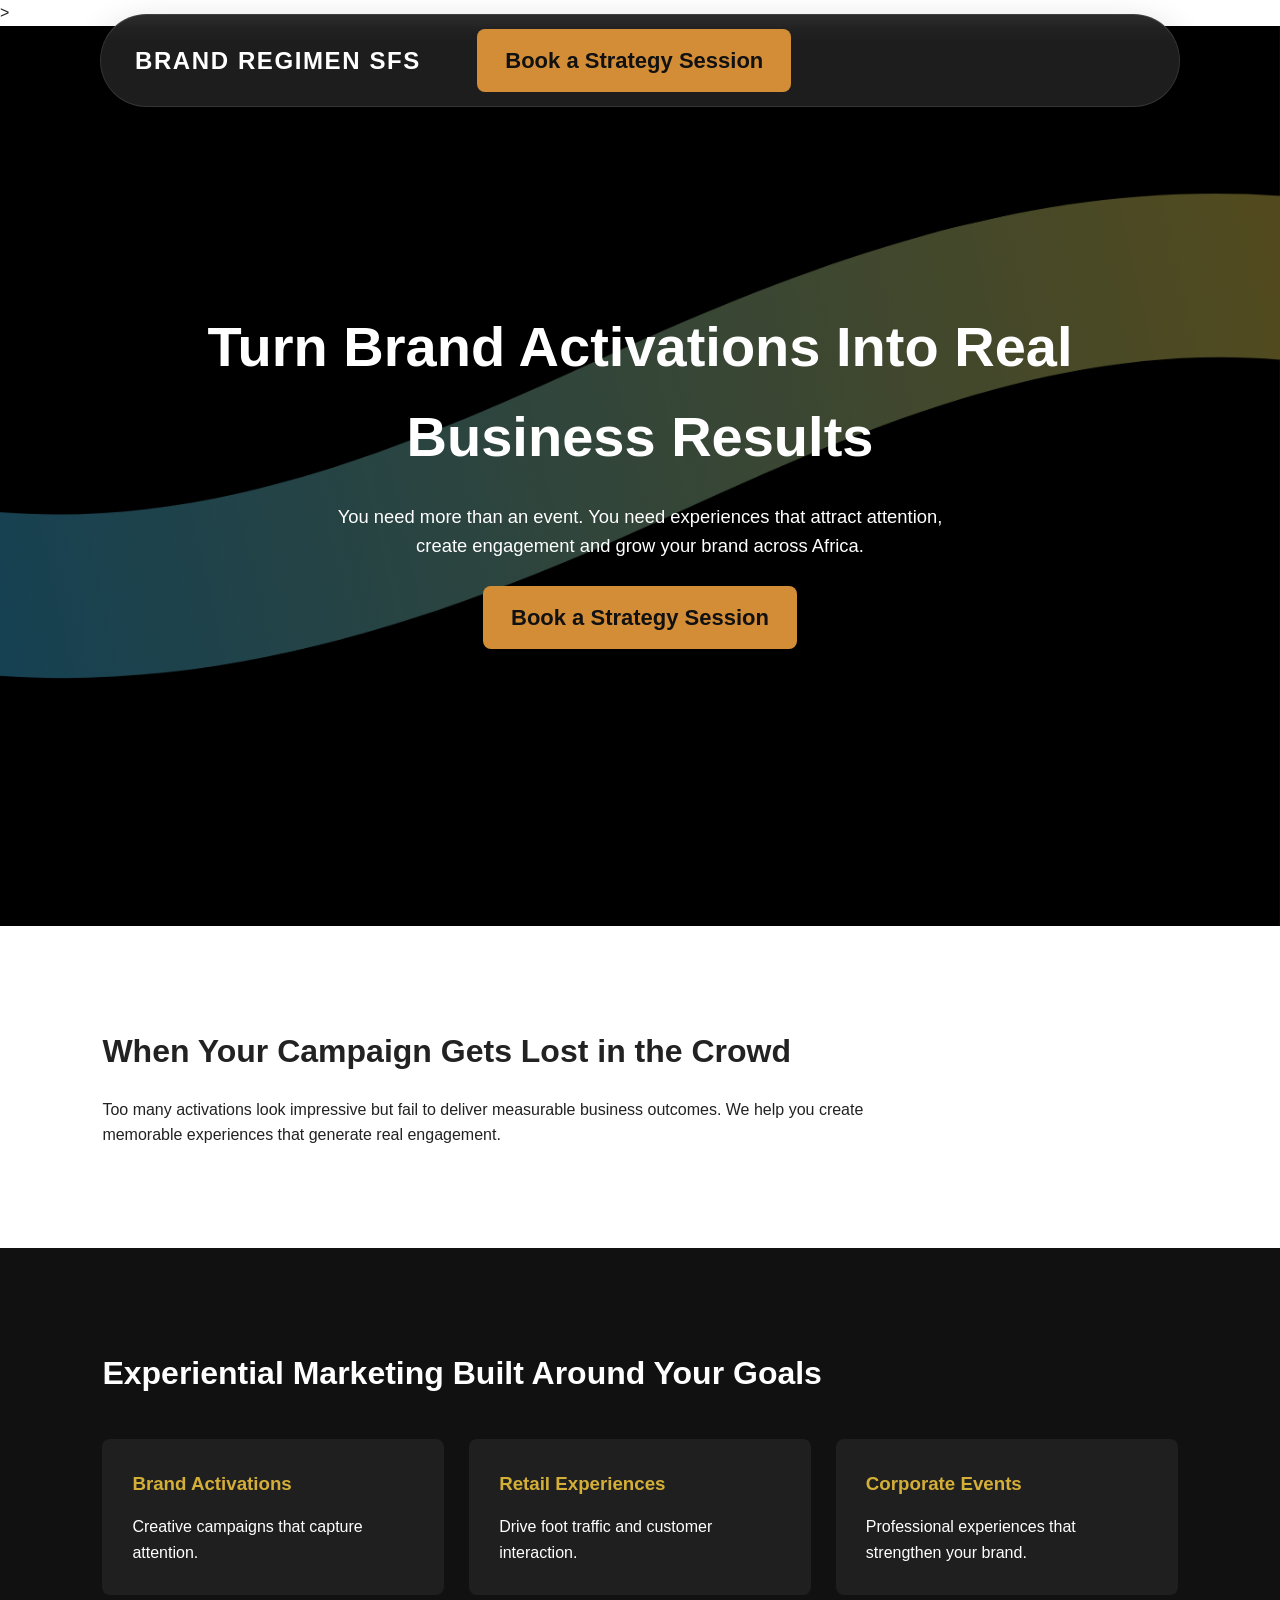
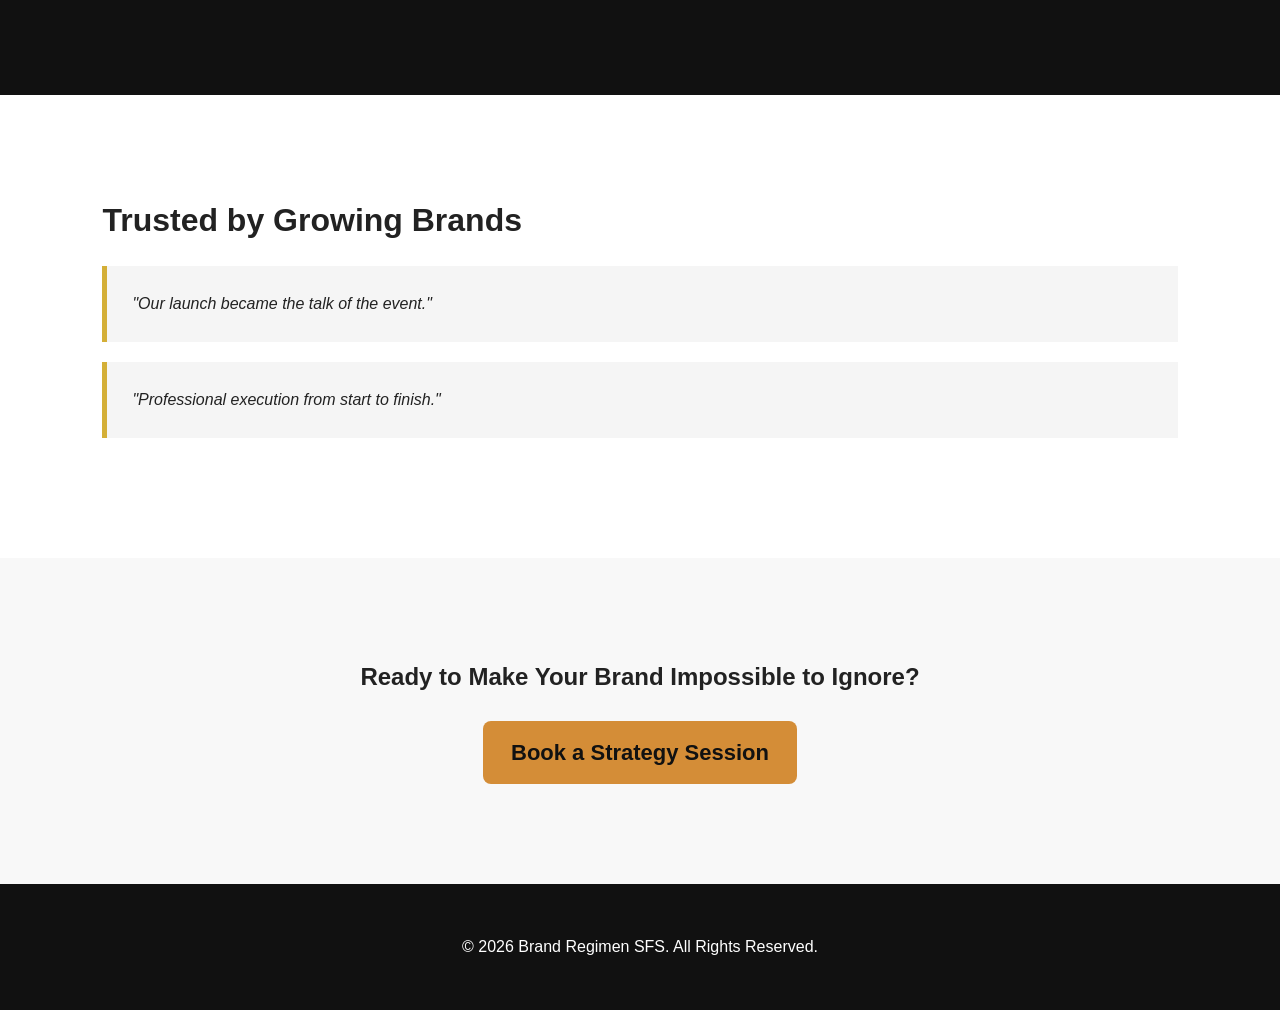
<file: regimensfs.html>
<!DOCTYPE html>
<html lang="en">
<head>
<meta charset="UTF-8">
<meta name="viewport" content="width=device-width, initial-scale=1.0">
<title>Brand Regimen SFS</title>
<link rel="stylesheet" href="reg.css">
></head>
<body>
<header class="nav">
<div class="logo">BRAND REGIMEN SFS</div>
<a class="btn" href="#cta">Book a Strategy Session</a>
</header>

<section class="hero">
<div class="overlay">
<h1>Turn Brand Activations Into Real Business Results</h1>
<p>You need more than an event. You need experiences that attract attention, create engagement and grow your brand across Africa.</p>
<a class="btn" href="#cta">Book a Strategy Session</a>
</div>
</section>

<section class="section">
<h2>When Your Campaign Gets Lost in the Crowd</h2>
<p>Too many activations look impressive but fail to deliver measurable business outcomes. We help you create memorable experiences that generate real engagement.</p>
</section>

<section class="section dark">
<h2>Experiential Marketing Built Around Your Goals</h2>
<div class="cards">
<div class="card"><h3>Brand Activations</h3><p>Creative campaigns that capture attention.</p></div>
<div class="card"><h3>Retail Experiences</h3><p>Drive foot traffic and customer interaction.</p></div>
<div class="card"><h3>Corporate Events</h3><p>Professional experiences that strengthen your brand.</p></div>
</div>
</section>

<section class="section">
<h2>Trusted by Growing Brands</h2>
<blockquote>"Our launch became the talk of the event."</blockquote>
<blockquote>"Professional execution from start to finish."</blockquote>
</section>

<section id="cta" class="cta">
<h2>Ready to Make Your Brand Impossible to Ignore?</h2>
<a class="btn" href="#">Book a Strategy Session</a>
</section>

<footer>
<p>© 2026 Brand Regimen SFS. All Rights Reserved.</p>
</footer>
</body>
</html>
</file>
<file: reg.css>
/* ===========================
   BRAND REGIMEN SFS
   Premium Landing Page css
=========================== */

/* reset */
* {
    margin: 0;
    padding: 0;
    box-sizing: border-box;
}

html {
    scroll-behavior: smooth;
}

body {
    font-family: "Arial", "Arial", "Arial Narrow", "Arial", "Helvetica", "sans-serif";
    background: #ffffff;
    color: #222;
    line-height: 1.6;
}

/* NAVBAR */

.nav {
    position: fixed;
    top: 14px;
    left: 50%;
    transform: translateX(-50%);
    width: min(calc(100% - 36px), 1080px);
    min-height: 76px;
    padding: 14px clamp(18px, 4vw, 34px);
    display: flex;
    justify-content: flex-start;
    align-items: center;
    gap: clamp(22px, 3vw, 42px);

    background: rgba(31,31,31,.94);
    backdrop-filter: blur(10px);
    border: 1px solid rgba(255,255,255,.1);
    border-radius: 999px;
    box-shadow: 0 14px 36px rgba(0,0,0,.22);

    z-index: 1000;
}

.logo {
    color: white;
    flex: 0 1 auto;
    min-width: 0;
    font-size: clamp(18px, 2.2vw, 24px);
    font-weight: bold;
    letter-spacing: 1.6px;
    line-height: 1.15;
    margin-right: clamp(4px, 1.5vw, 18px);
}

.nav-links {
    display: flex;
    align-items: center;
    justify-content: center;
    flex: 0 1 auto;
    gap: clamp(14px, 2vw, 26px);
    min-width: 0;
    margin-left: clamp(28px, 4vw, 64px);
}

.nav-links a {
    display: inline-flex;
    align-items: center;
    justify-content: center;
    color: white;
    font-size: 15px;
    font-weight: bold;
    line-height: 1;
    text-decoration: none;
    min-height: 36px;
    padding: 0 6px;
    border-bottom: 2px solid transparent;
    white-space: nowrap;
    transition: border-color .3s, color .3s, transform .3s;
}

.nav-links a:hover,
.nav-links a:focus-visible {
    border-color: #d4af37;
    color: #d4af37;
    outline: none;
    transform: translateY(-1px);
}

.menu-toggle {
    display: none;
    flex: 0 0 auto;
    width: 42px;
    height: 42px;
    border: 0;
    background: transparent;
    cursor: pointer;
}

.menu-toggle span {
    display: block;
    width: 26px;
    height: 3px;
    margin: 5px auto;
    background: white;
    border-radius: 2px;
    transition: .3s;
}

.menu-toggle.active span:nth-child(1) {
    transform: translateY(8px) rotate(45deg);
}

.menu-toggle.active span:nth-child(2) {
    opacity: 0;
}

.menu-toggle.active span:nth-child(3) {
    transform: translateY(-8px) rotate(-45deg);
}

/* Button */

.btn {
    display: inline-block;
    text-decoration: none;

    background: #d48d37;
    color: #111;

    padding: 14px 28px;

    border-radius: 8px;
    font-weight: bold;
    font-size: 22px;

    transition: .3s;
}

.btn:hover {
    background: #d48d37;
    transform: translateY(-2px);
}

/* HERO */

.hero {

    height: 100vh;

    background:
    linear-gradient(
        rgba(0,0,0,.60),
        rgba(0,0,0,.60)
    ),

    url("hero.png");

    background-size: cover;
    background-position: center;
}

.overlay {

    height: 100%;

    display: flex;
    flex-direction: column;

    justify-content: center;
    align-items: center;

    text-align: center;

    color: white;

    padding: 20px;
}

.overlay h1 {

    font-size: 3.5rem;
    max-width: 900px;

    margin-bottom: 20px;
}

.overlay p {

    max-width: 650px;
    font-size: 1.15rem;

    margin-bottom: 25px;
}

/* MEDIA SHOWCASE */

.media-showcase {
    padding: 88px 8%;
    background: #161616;
    color: #ffffff;
}

.media-showcase-heading {
    max-width: 680px;
    margin-bottom: 36px;
}

.eyebrow {
    margin-bottom: 8px;
    color: #d4af37;
    font-weight: bold;
    letter-spacing: 1.5px;
    text-transform: uppercase;
}

.media-showcase h2 {
    margin-bottom: 10px;
    font-size: 2rem;
}

.media-placeholders {
    display: grid;
    grid-template-columns: repeat(3, minmax(0, 1fr));
    gap: 20px;
}

.media-placeholder {
    display: grid;
    min-height: 280px;
    place-items: center;
    padding: 24px;
    border: 1px dashed rgba(212,175,55,.75);
    background: linear-gradient(135deg, #2a2a2a, #1d1d1d);
    color: rgba(255,255,255,.72);
    font-weight: bold;
    letter-spacing: .8px;
    text-align: center;
}

/* SECTIONS */

.section {

    padding: 100px 8%;
}

.section h2 {

    font-size: 2rem;

    margin-bottom: 20px;
}

.section p {

    max-width: 800px;
}

.placeholder-section {
    min-height: 1px;
    padding-block: 0;
}

/* DARK SECTION */

.dark {

    background: #111;
    color: white;
}

/* CARDS */

.cards {

    display: grid;

    grid-template-columns:
    repeat(auto-fit,minmax(250px,1fr));

    gap: 25px;

    margin-top: 40px;
}

.card {

    background: #1f1f1f;

    padding: 30px;

    border-radius: 8px;

    transition: .3s;
}

.card:hover {

    transform: translateY(-8px);

    box-shadow: 0 15px 35px rgba(0,0,0,.25);
}

.card h3 {

    margin-bottom: 15px;

    color: #d4af37;
}

/* BRAND LOGOS */

.brands-section {
    background: #1f1f1f;
    color: #ffffff;
}

.brand-grid {
    display: grid;
    grid-template-columns: repeat(8, minmax(90px, 1fr));
    gap: 42px 34px;
    align-items: center;
    margin-top: 46px;
}

.brand-logo {
    min-height: 74px;
    display: flex;
    align-items: center;
    justify-content: center;
    padding: 8px;
    color: #d4af37;
    font-size: clamp(18px, 2vw, 25px);
    font-weight: bold;
    letter-spacing: .5px;
    text-align: center;
    transition: transform .3s, opacity .3s;
}

.brand-logo:hover {
    transform: translateY(-4px);
    opacity: .9;
}

.brand-logo img {
    display: block;
    max-width: 100%;
    max-height: 74px;
    object-fit: contain;
}

.brand-logo img + span {
    display: none;
}

.brand-logo.logo-missing img {
    display: none;
}

.brand-logo.logo-missing span {
    display: inline;
}

/* TESTIMONIALS */

blockquote {

    background: #f5f5f5;

    padding: 25px;

    border-left: 5px solid #d4af37;

    margin: 20px 0;

    font-style: italic;
}

/* CTA */

.cta {

    background: #f8f8f8;

    text-align: center;

    padding: 100px 8%;
}

.cta h2 {

    margin-bottom: 25px;
}

footer a {
    color: inherit;
}

footer a:hover {
    color: #d4af37;
}

/* FOOTER */

footer {

    background: #111;

    color: white;

    text-align: center;

    padding: 50px;
}

.footer-contact {
    margin-bottom: 28px;
}

.footer-contact p {
    margin: 4px 0;
}

/* CUSTOMER SERVICE */

.support-widget {
    position: fixed;
    right: 24px;
    bottom: 24px;
    z-index: 1100;
}

.support-toggle {
    min-width: 116px;
    min-height: 48px;
    padding: 0 20px;
    border: 0;
    border-radius: 8px;
    background: #d48d37;
    color: #111;
    font: inherit;
    font-weight: bold;
    cursor: pointer;
    box-shadow: 0 14px 32px rgba(0,0,0,.24);
    font-size: 22px;
}

.support-panel {
    position: absolute;
    right: 0;
    bottom: 64px;
    width: min(320px, calc(100vw - 32px));
    padding: 20px;
    background: #111;
    color: #ffffff;
    border: 1px solid rgba(212,175,55,.45);
    border-radius: 8px;
    box-shadow: 0 18px 48px rgba(0,0,0,.35);
    opacity: 0;
    pointer-events: none;
    transform: translateY(12px);
    transition: opacity .25s, transform .25s;
}

.support-widget.active .support-panel {
    opacity: 1;
    pointer-events: auto;
    transform: translateY(0);
}

.support-header {
    display: flex;
    justify-content: space-between;
    gap: 16px;
    margin-bottom: 18px;
}

.support-header h2 {
    font-size: 1.25rem;
    line-height: 1.1;
    margin-bottom: 4px;
}

.support-header p {
    color: rgba(255,255,255,.72);
    font-size: .95rem;
}

.support-close {
    width: 32px;
    height: 32px;
    border: 1px solid rgba(255,255,255,.2);
    border-radius: 4px;
    background: transparent;
    color: #ffffff;
    font: inherit;
    cursor: pointer;
}

.support-actions {
    display: grid;
    gap: 10px;
}

.support-actions a {
    display: flex;
    align-items: center;
    justify-content: center;
    min-height: 44px;
    padding: 0 16px;
    border: 1px solid rgba(255,255,255,.18);
    border-radius: 4px;
    color: #ffffff;
    font-weight: bold;
    text-decoration: none;
}

.support-actions a:hover,
.support-actions a:focus-visible {
    border-color: #d4af37;
    color: #d4af37;
    outline: none;
}

/* RESPONSIVE */

@media (max-width: 980px) {
    .nav {
        gap: 18px;
    }

    .nav-links {
        gap: 12px;
    }

    .nav-links a {
        font-size: 14px;
        padding: 0 10px;
    }

    .brand-grid {
        grid-template-columns: repeat(4, minmax(90px, 1fr));
        gap: 30px 22px;
    }
}

@media (max-width:768px){

    .nav{

        top: 10px;
        left: 12px;
        width: calc(100% - 24px);
        min-height: 68px;
        padding:12px 5%;
        transform: none;
        justify-content: space-between;
        gap: 12px;
        flex-wrap: wrap;
        border-radius: 16px;
    }

    .logo{

        max-width: calc(100% - 58px);
        font-size: clamp(16px, 5vw, 18px);
        overflow-wrap: anywhere;
    }

    .menu-toggle {
        display: block;
    }

    .nav-links {
        position: absolute;
        top: calc(100% + 8px);
        left: 0;
        width: 100%;
        margin-left: 0;
        display: none;
        flex-direction: column;
        align-items: stretch;
        gap: 10px;
        background: rgba(31,31,31,.98);
        padding: 14px 5% 20px;
        border-radius: 14px;
        box-shadow: 0 14px 34px rgba(0,0,0,.24);
    }

    .nav-links.active {
        display: flex;
    }

    .nav-links a {
        width: 100%;
        min-height: 48px;
        padding: 0 16px;
        border: 0;
        border-bottom: 1px solid rgba(255,255,255,.16);
        background: transparent;
        text-align: center;
        white-space: normal;
    }

    .nav-links a:hover,
    .nav-links a:focus-visible {
        transform: none;
        color: #d4af37;
    }

    .overlay h1{

        font-size:2.3rem;
    }

    .overlay p{

        font-size:1rem;
    }

    .section{

        padding:70px 5%;
    }

    .media-showcase {
        padding: 64px 5%;
    }

    .media-placeholders {
        grid-template-columns: 1fr;
    }

    .media-placeholder {
        min-height: 220px;
    }

    .brand-grid {
        grid-template-columns: repeat(2, minmax(0, 1fr));
        gap: 24px 14px;
    }

    .brand-logo {
        min-height: 86px;
        padding: 10px;
    }

    .brand-logo img {
        max-height: 64px;
    }

    .support-widget {
        right: 16px;
        bottom: 16px;
    }

}

@media (max-width:420px){
    .nav{
        padding-inline: 16px;
    }

    .logo{
        letter-spacing: .8px;
    }

    .menu-toggle{
        width: 40px;
        height: 40px;
    }

    .nav-links{
        padding-inline: 16px;
    }

    .btn{
        width: min(100%, 260px);
        text-align: center;
    }

    .brand-grid {
        grid-template-columns: 1fr;
    }

    .brand-logo {
        min-height: 70px;
    }

    .support-toggle {
        min-width: 104px;
    }
}
</file>
